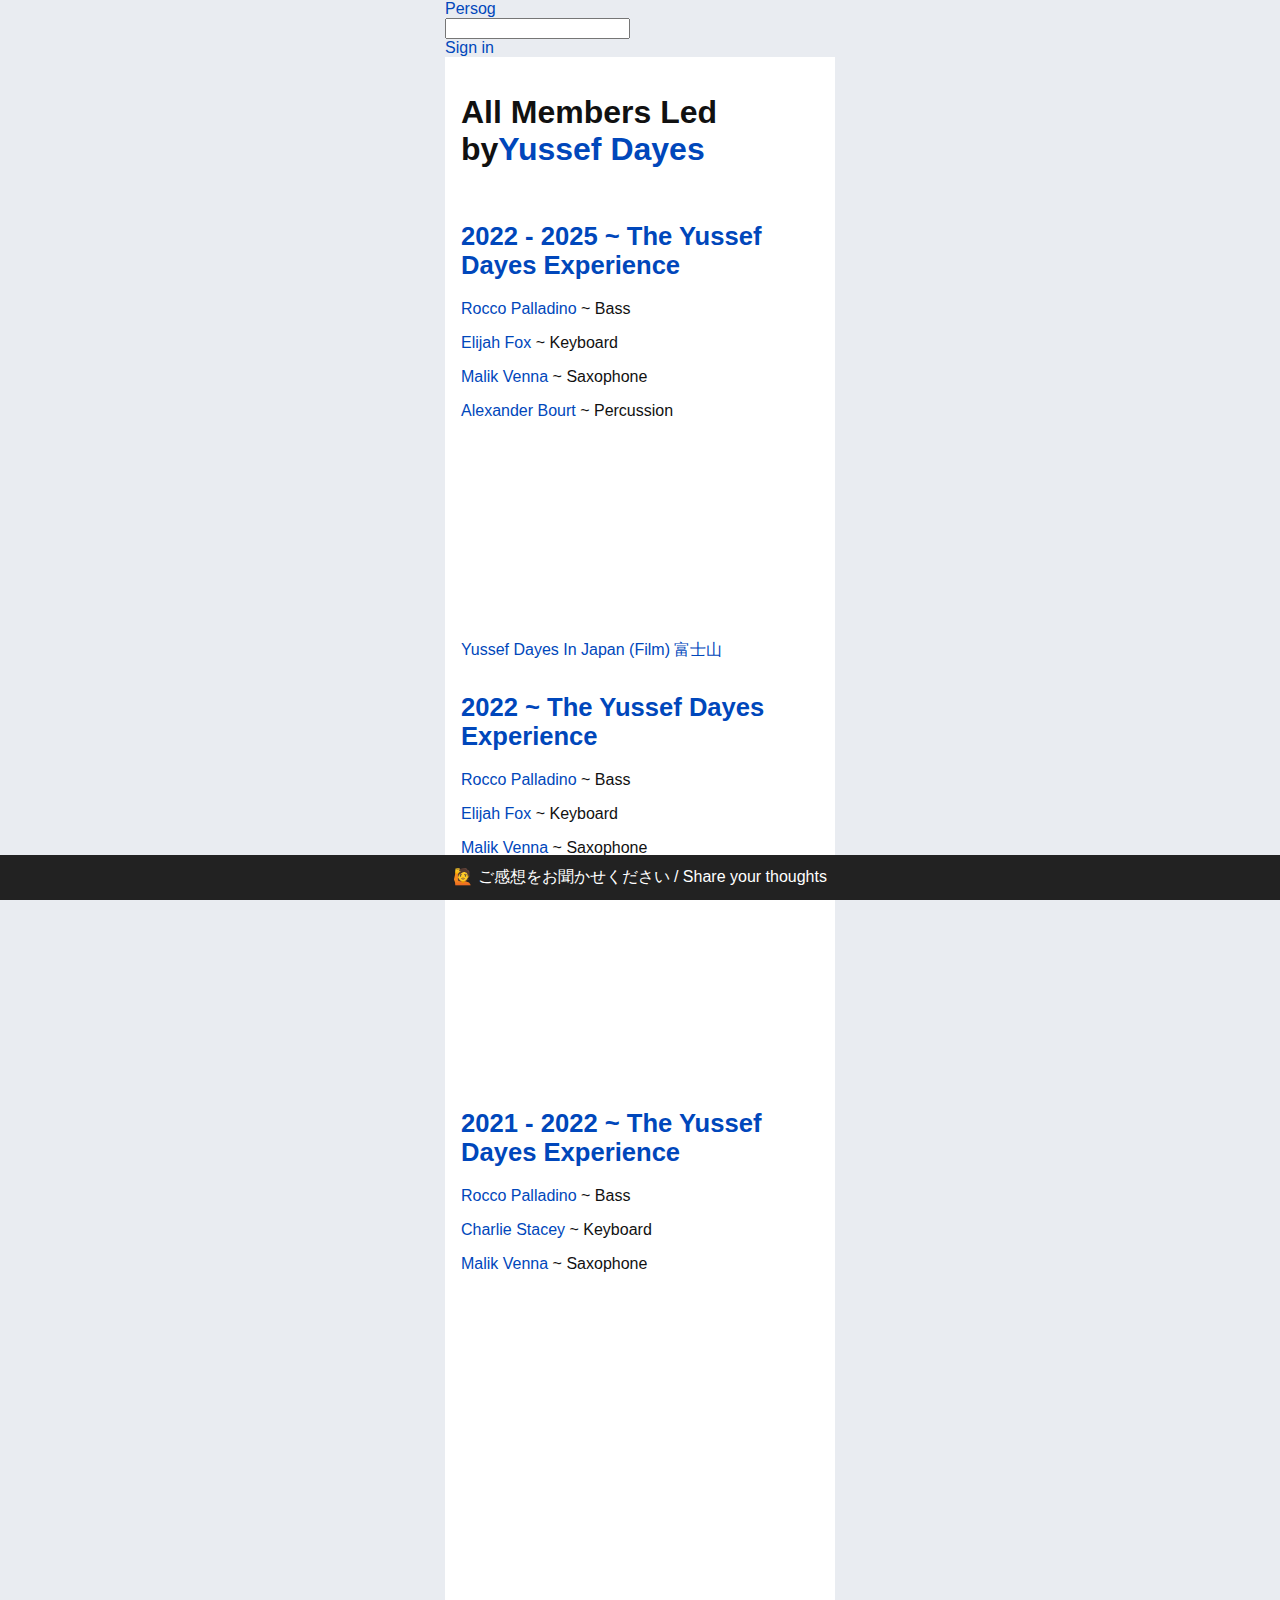
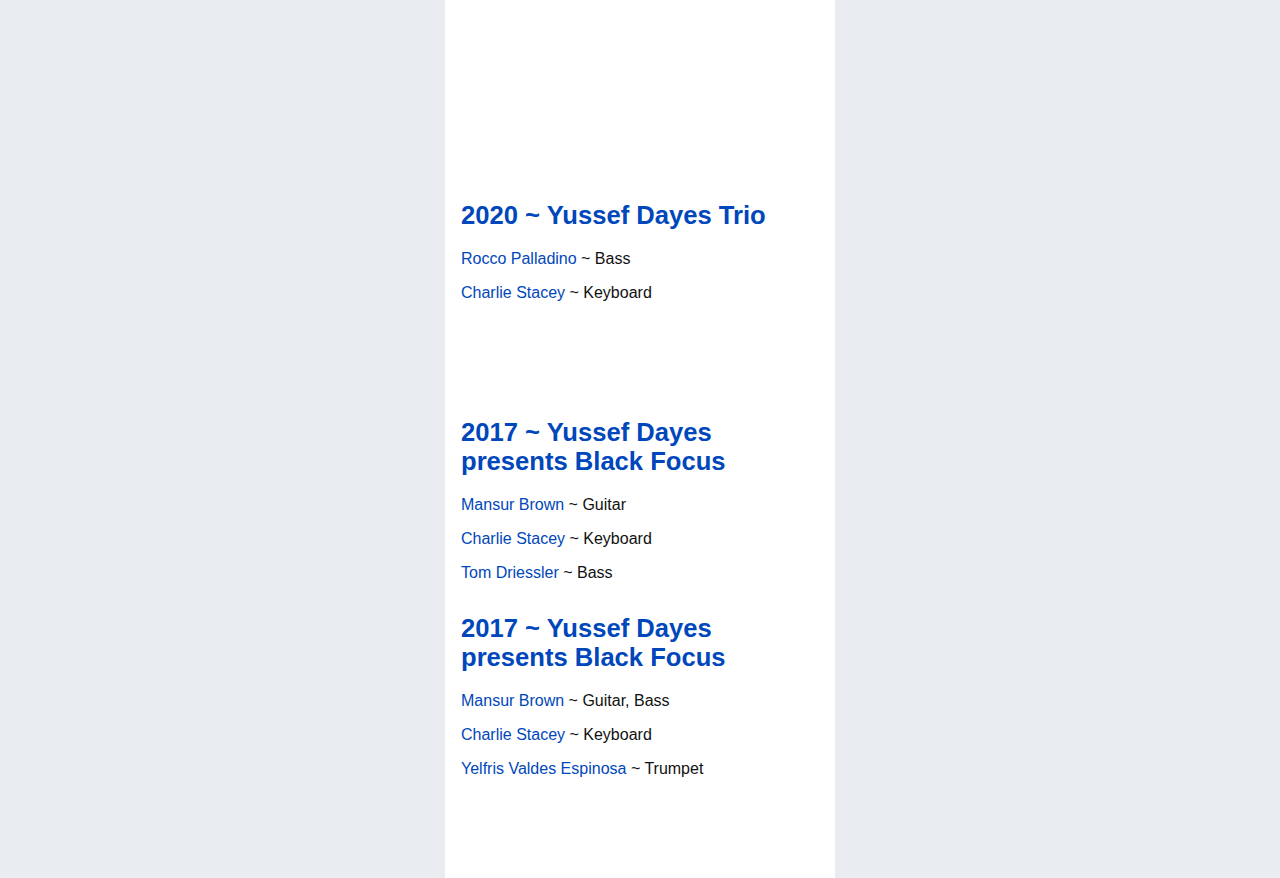
<file: member_all.html>
<!DOCTYPE html>
<html lang="en">
  <head>
    <meta charset="UTF-8">
    <meta name="viewport" content="width=device-width, initial-scale=1.0">
    <title>Yussef Dayes</title>
    <link rel="stylesheet" href="yussef_accurate.css">
  </head>
  <body>
    <header><a class="logo" href="/">Persog</a>
      <div class="text-search">
        <input type="text" id="fname" name="fname">
      </div><a class="aside" href="/signup">Sign in</a>
    </header>
    <section class="hero">
      <h1><span class="static">All Members Led by</span><span class="name"><a href="yussef_accurate.html">Yussef Dayes</a></span></h1>
    </section>
    <section class="members">
      <h2><a href="member_top.html">2022 - 2025 ~ The Yussef Dayes Experience</a></h2>
      <ul>
        <li class="personnel"><a href="#rocco">Rocco Palladino</a> ~ Bass</li>
        <li class="personnel"><a href="#elijah">Elijah Fox</a> ~ Keyboard</li>
        <li class="personnel"><a href="#malik">Malik Venna</a> ~ Saxophone</li>
        <li class="personnel"><a href="#alexander">Alexander Bourt</a> ~ Percussion</li>
        <li class="video-entry">
          <iframe width="100%" height="200" src="https://www.youtube.com/embed/BEcJNcLTAkw?si=lDVg1PvQm9Cge5CA" title="YouTube video player" frameborder="0" allow="accelerometer; autoplay; clipboard-write; encrypted-media; gyroscope; picture-in-picture; web-share" referrerpolicy="strict-origin-when-cross-origin" allowfullscreen></iframe>
          <div class="video-title"><a href="https://youtu.be/BEcJNcLTAkw?si=lDVg1PvQm9Cge5CA" target="_blank">Yussef Dayes In Japan (Film) 富士山</a></div>
        </li>
      </ul>
    </section>
    <section class="members">
      <h2><a href="member_top.html">2022 ~ The Yussef Dayes Experience</a></h2>
      <ul>
        <li class="personnel"><a href="#rocco">Rocco Palladino</a> ~ Bass</li>
        <li class="personnel"><a href="#elijah">Elijah Fox</a> ~ Keyboard</li>
        <li class="personnel"><a href="#malik">Malik Venna</a> ~ Saxophone</li>
        <li class="video-entry">
          <div class="video-title">
            <iframe src="https://www.facebook.com/plugins/video.php?height=315&amp;href=https%3A%2F%2Fwww.facebook.com%2Fyussefdayes%2Fvideos%2F3248112695476215%2F&amp;show_text=false&amp;width=560&amp;t=0" width="100%" height="200px" style="border:none;overflow:hidden" scrolling="no" frameborder="0" allowfullscreen="true" allow="autoplay; clipboard-write; encrypted-media; picture-in-picture; web-share" allowFullScreen="true"></iframe>
          </div>
        </li>
      </ul>
    </section>
    <section class="members">
      <h2><a href="member_top.html">2021 - 2022 ~ The Yussef Dayes Experience</a></h2>
      <ul>
        <li class="personnel"><a href="#rocco">Rocco Palladino</a> ~ Bass</li>
        <li class="personnel"><a href="#charie">Charlie Stacey</a> ~ Keyboard</li>
        <li class="personnel"><a href="#malik">Malik Venna</a> ~ Saxophone</li>
        <li class="video-entry">
          <div class="video-title">
            <iframe src="https://www.facebook.com/plugins/video.php?height=476&amp;href=https%3A%2F%2Fwww.facebook.com%2Fyussefdayes%2Fvideos%2F672088854172144%2F&amp;show_text=false&amp;width=269&amp;t=0" width="269" height="476" style="border:none;overflow:hidden" scrolling="no" frameborder="0" allowfullscreen="true" allow="autoplay; clipboard-write; encrypted-media; picture-in-picture; web-share" allowFullScreen="true"></iframe>
          </div>
        </li>
      </ul>
    </section>
    <section class="members" style="padding-bottom:100px">
      <h2><a href="member_top.html">2020 ~ Yussef Dayes Trio</a></h2>
      <ul>
        <li class="personnel"><a href="#rocco">Rocco Palladino</a> ~ Bass</li>
        <li class="personnel"><a href="#charie">Charlie Stacey</a> ~ Keyboard</li>
      </ul>
    </section>
    <section class="members">
      <h2><a href="member_top.html">2017 ~ Yussef Dayes presents Black Focus</a></h2>
      <ul>
        <li class="personnel"><a href="#Mansur">Mansur Brown</a> ~ Guitar</li>
        <li class="personnel"><a href="#charie">Charlie Stacey</a> ~ Keyboard</li>
        <li class="personnel"><a href="#Tom">Tom Driessler</a> ~ Bass</li>
      </ul>
    </section>
    <section class="members" style="padding-bottom:100px">
      <h2><a href="member_top.html">2017 ~ Yussef Dayes presents Black Focus</a></h2>
      <ul>
        <li class="personnel"><a href="#Mansur">Mansur Brown</a> ~ Guitar, Bass</li>
        <li class="personnel"><a href="#charie">Charlie Stacey</a> ~ Keyboard</li>
        <li class="personnel"><a href="#Yelfris">Yelfris Valdes Espinosa</a> ~ Trumpet</li>
      </ul>
    </section>
<a href="https://forms.gle/4meR8wF2ZWZM5xVRA" target="_blank" id="feedback-banner">
  🙋 ご感想をお聞かせください / Share your thoughts
</a>

<style>
  #feedback-banner {
    position: fixed;
    bottom: 0;
    left: 0;
    width: 100%;
    background-color: #222;
    color: #fff;
    text-align: center;
    padding: 12px 0;
    font-size: 16px;
  }
</style>
  </body>
</html>
</file>
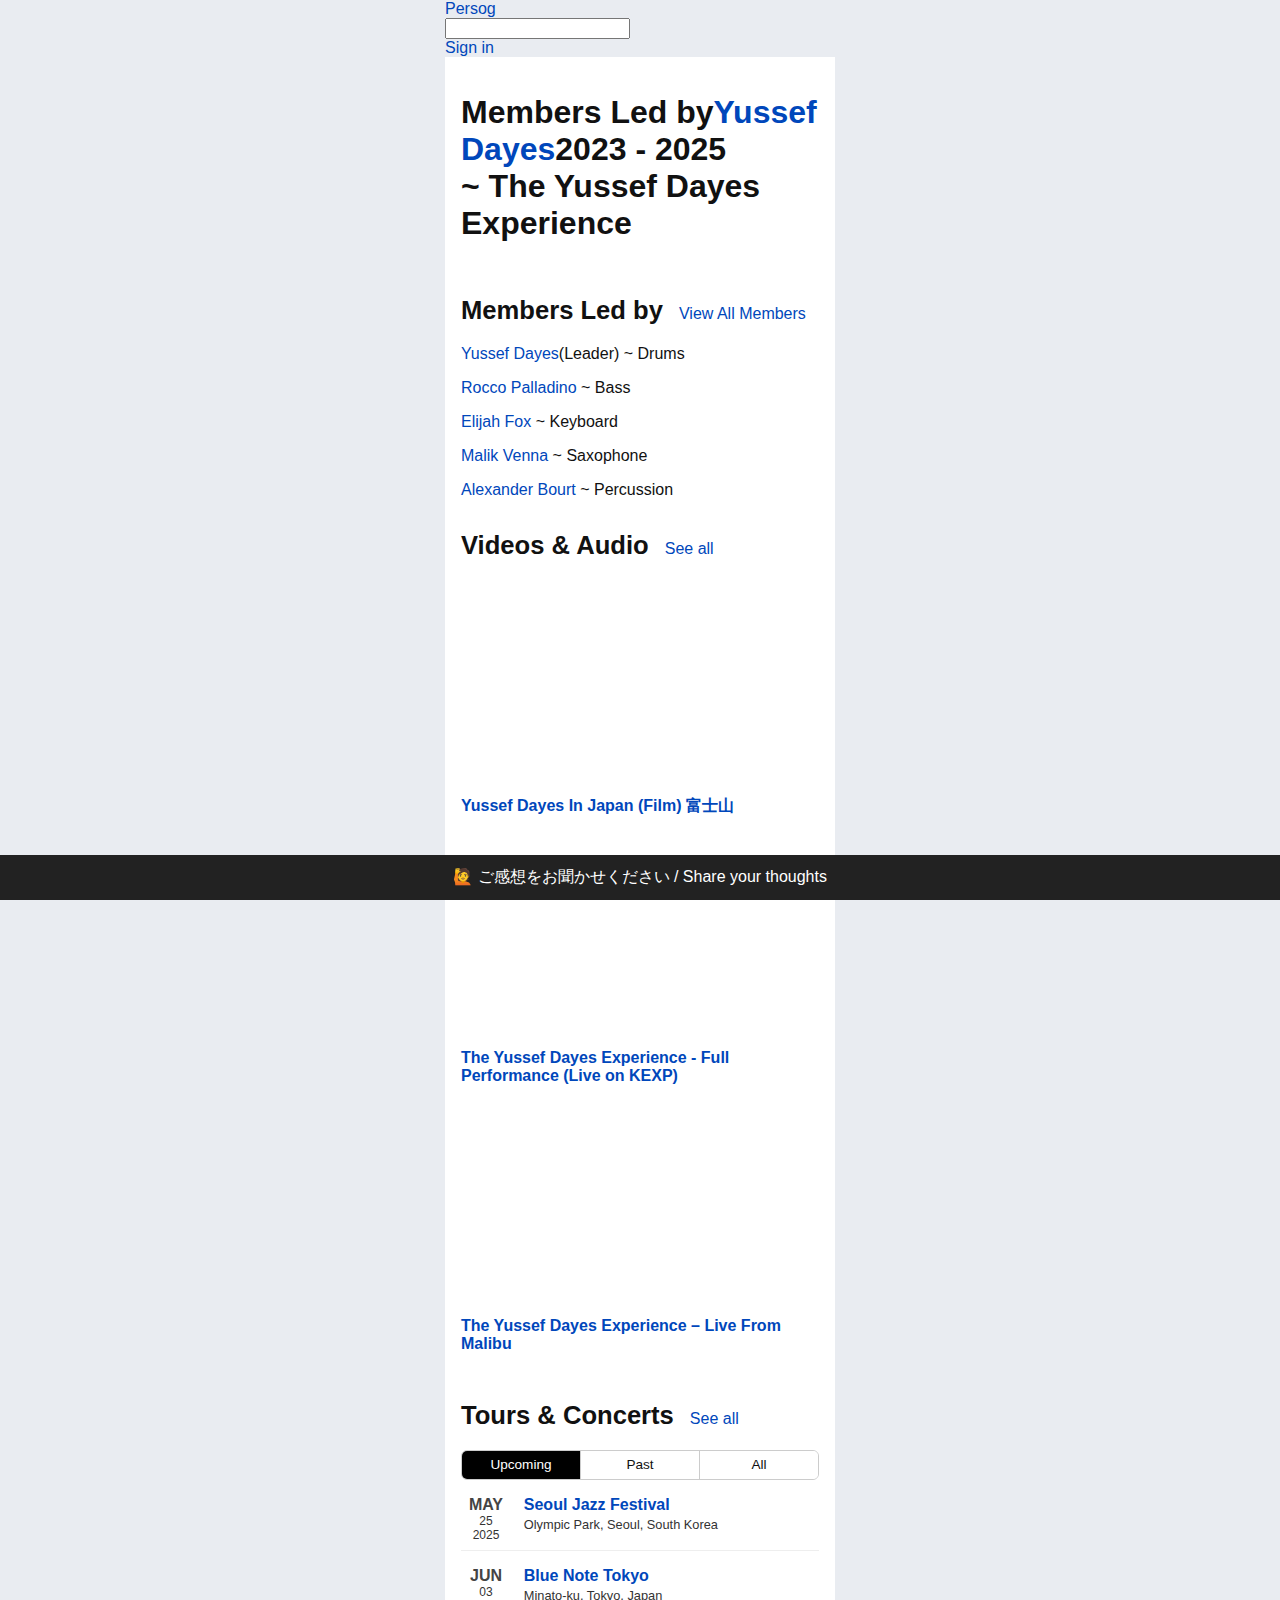
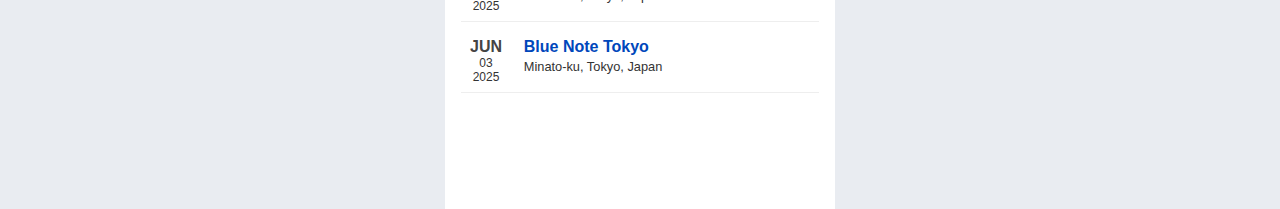
<file: member_top.html>
<!DOCTYPE html>
<html lang="en">
  <head>
    <meta charset="UTF-8">
    <meta name="viewport" content="width=device-width, initial-scale=1.0">
    <title>Yussef Dayes</title>
    <link rel="stylesheet" href="yussef_accurate.css">
  </head>
  <body>
    <header><a class="logo" href="/">Persog</a>
      <div class="text-search">
        <input type="text" id="fname" name="fname">
      </div><a class="aside" href="/signup">Sign in</a>
    </header>
    <section class="hero">
      <h1><span class="static">Members Led by</span><span class="name"><a href="yussef_accurate.html">Yussef Dayes</a></span><span class="member">2023 - 2025 <br> ~ The Yussef Dayes Experience</span></h1>
    </section>
    <section class="members">
      <h2><span>Members Led by</span><a class="head-includ-link" href="member_all.html">View All Members</a>
        <h3><a href="#experience-2023"> </a></h3>
        <ul>
          <li class="personnel"><a href="yussef_accurate.html">Yussef Dayes</a>(Leader) ~ Drums</li>
          <li class="personnel"><a href="#rocco">Rocco Palladino</a> ~ Bass</li>
          <li class="personnel"><a href="#elijah">Elijah Fox</a> ~ Keyboard</li>
          <li class="personnel"><a href="#malik">Malik Venna</a> ~ Saxophone</li>
          <li class="personnel"><a href="#alexander">Alexander Bourt</a> ~ Percussion</li>
        </ul>
      </h2>
    </section>
    <section class="videos">
      <h2> <span>Videos & Audio</span><a class="head-includ-link" href="#see-all">See all</a></h2>
      <div class="video-entry">
        <iframe width="100%" height="200" src="https://www.youtube.com/embed/BEcJNcLTAkw?si=lDVg1PvQm9Cge5CA" title="YouTube video player" frameborder="0" allow="accelerometer; autoplay; clipboard-write; encrypted-media; gyroscope; picture-in-picture; web-share" referrerpolicy="strict-origin-when-cross-origin" allowfullscreen></iframe>
        <div class="video-title"><a href="https://youtu.be/BEcJNcLTAkw?si=lDVg1PvQm9Cge5CA" target="_blank">Yussef Dayes In Japan (Film) 富士山</a></div>
      </div>
      <div class="video-entry">
        <iframe width="100%" height="200" src="https://www.youtube.com/embed/S1BuRprwXNc?si=bBN06ZET8uTVv82p" frameborder="0" allowfullscreen></iframe>
        <div class="video-title"><a href="https://youtu.be/S1BuRprwXNc?si=bBN06ZET8uTVv82p" target="_blank">The Yussef Dayes Experience - Full Performance (Live on KEXP)</a></div>
      </div>
      <div class="video-entry">
        <iframe width="100%" height="200" src="https://www.youtube.com/embed/BnEgnrUCXPY?si=4tv3rFgjEQw88DMg" frameborder="0" allowfullscreen></iframe>
        <div class="video-title"><a href="https://youtu.be/BnEgnrUCXPY?si=ackaYWTpnKSA0L3z" target="_blank">The Yussef Dayes Experience – Live From Malibu</a></div>
      </div>
    </section>
    <section class="tours" style="padding-bottom:100px">
      <h2> <span>Tours & Concerts</span><a class="head-includ-link" href="#see-all">See all</a></h2>
      <div class="tab-container">
        <div class="tab active">Upcoming</div>
        <div class="tab">Past</div>
        <div class="tab">All</div>
      </div>
      <div class="event">
        <div class="event-date"><strong>MAY</strong>25<br>2025</div>
        <div class="event-info"><a href="#seoul">Seoul Jazz Festival</a>
          <p>Olympic Park, Seoul, South Korea</p>
        </div>
      </div>
      <div class="event">
        <div class="event-date"><strong>JUN</strong>03<br>2025</div>
        <div class="event-info"><a href="#tokyo">Blue Note Tokyo</a>
          <p>Minato-ku, Tokyo, Japan</p>
        </div>
      </div>
      <div class="event">
        <div class="event-date"><strong>JUN</strong>03<br>2025</div>
        <div class="event-info"><a href="#tokyo">Blue Note Tokyo</a>
          <p>Minato-ku, Tokyo, Japan</p>
        </div>
      </div>
    </section>
<a href="https://forms.gle/4meR8wF2ZWZM5xVRA" target="_blank" id="feedback-banner">
  🙋 ご感想をお聞かせください / Share your thoughts
</a>
<style>
  #feedback-banner {
    position: fixed;
    bottom: 0;
    left: 0;
    width: 100%;
    background-color: #222;
    color: #fff;
    text-align: center;
    padding: 12px 0;
    font-size: 16px;
  }
</style>
  </body>
</html>
</file>
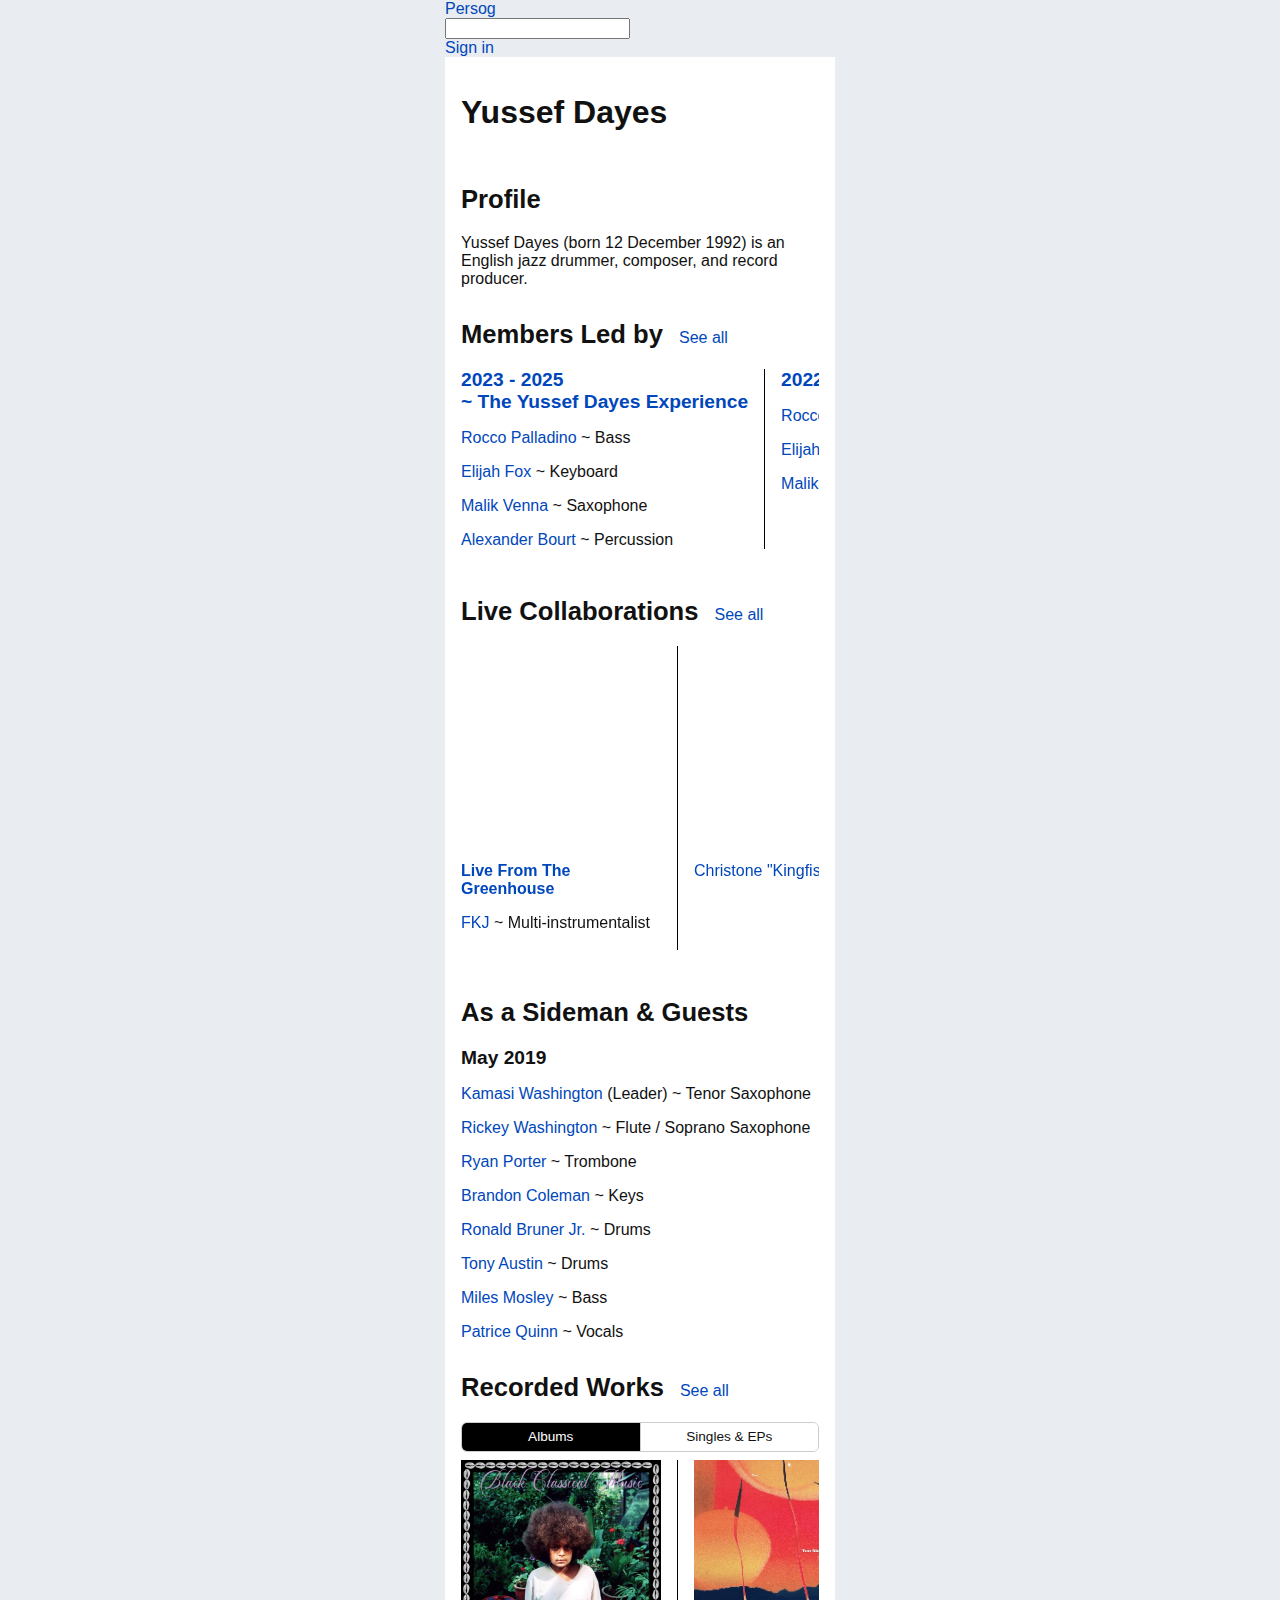
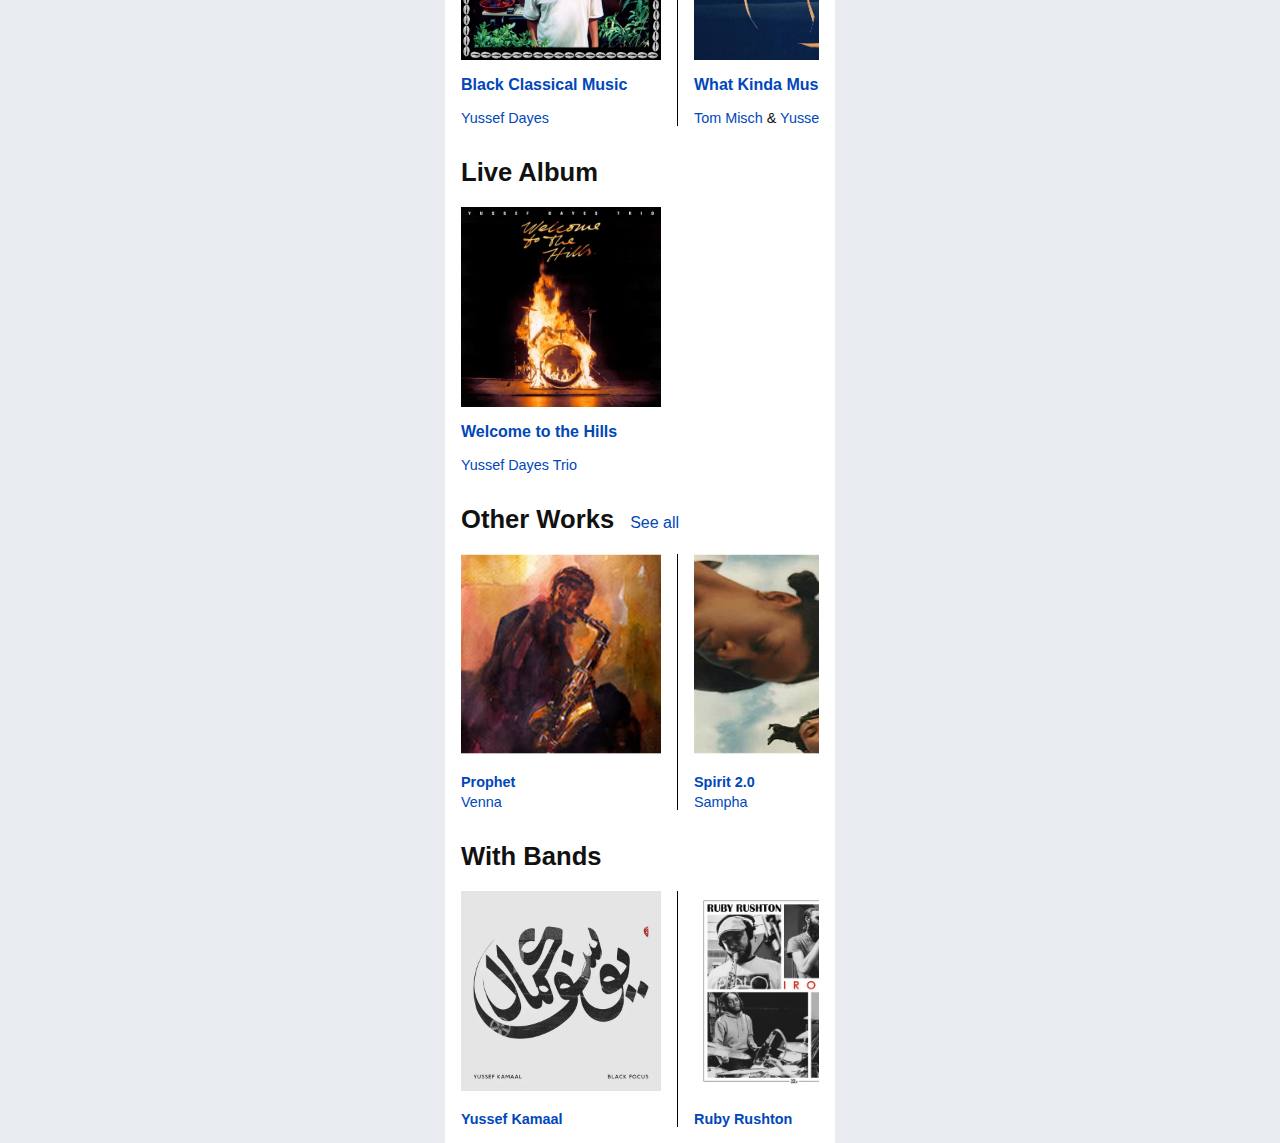
<file: yussef_accurate.html>
<!DOCTYPE html>
<html lang="en">
  <head>
    <meta charset="UTF-8">
    <meta name="viewport" content="width=device-width, initial-scale=1.0">
    <title>Yussef Dayes</title>
    <link rel="stylesheet" href="yussef_accurate.css">
  </head>
  <body>
    <header><a class="logo" href="/">Persog</a>
      <div class="text-search">
        <input type="text" id="fname" name="fname">
      </div><a class="aside" href="/signup">Sign in</a>
    </header>
    <section class="hero">
      <h1><span class="name">Yussef Dayes</span></h1>
    </section>
    <section class="profile">
      <h2>Profile</h2>
      <p>Yussef Dayes (born 12 December 1992) is an English jazz drummer, composer, and record producer.</p>
    </section>
    <section class="members">
      <h2><span>Members Led by</span><a class="head-includ-link" href="member_all.html">See all</a></h2>
      <div class="scroll-row">
        <div class="scroll-card">
          <h3><a href="member_top.html">2023 - 2025 <br> ~ The Yussef Dayes Experience</a></h3>
          <ul>
            <li class="personnel"><a href="#rocco">Rocco Palladino</a> ~ Bass</li>
            <li class="personnel"><a href="#elijah">Elijah Fox</a> ~ Keyboard</li>
            <li class="personnel"><a href="#malik">Malik Venna</a> ~ Saxophone</li>
            <li class="personnel"><a href="#alexander">Alexander Bourt</a> ~ Percussion</li>
          </ul>
        </div>
        <div class="scroll-card">
          <h3><a href="#experience-2022">2022 The Yussef Dayes Experience</a></h3>
          <ul> 
            <li class="personnel"><a href="#rocco">Rocco Palladino</a> ~ Bass</li>
            <li class="personnel"><a href="#elijah">Elijah Fox</a> ~ Keyboard</li>
            <li class="personnel"><a href="#malik">Malik Venna</a> ~ Saxophone</li>
          </ul>
        </div>
        <div class="scroll-card">
          <h3><a href="#experience-2022">2021 - 2022 The Yussef Dayes Experience</a></h3>
          <ul> 
            <li class="personnel"><a href="#rocco">Rocco Palladino</a> ~ Bass</li>
            <li class="personnel"><a href="#CharlieStacey">Charlie Stacey</a> ~ Keyboard</li>
            <li class="personnel"><a href="#malik">Malik Venna</a> ~ Saxophone</li>
          </ul>
        </div>
        <div class="scroll-card">
          <h3><a href="#experience-2022">2021 - 2022 The Yussef Dayes Experience</a></h3>
          <ul> 
            <li class="personnel"><a href="#rocco">Rocco Palladino</a> ~ Bass</li>
            <li class="personnel"><a href="#CharlieStacey">Charlie Stacey</a> ~ Keyboard</li>
            <li class="personnel"><a href="#malik">Malik Venna</a> ~ Saxophone</li>
          </ul>
        </div>
        <div class="scroll-card">
          <h3><a href="#experience-2022">2020 Yussef Dayes Trio</a></h3>
          <ul> 
            <li class="personnel"><a href="#rocco">Rocco Palladino</a> ~ Bass</li>
            <li class="personnel"><a href="#CharlieStacey">Charlie Stacey</a> ~ Keyboard</li>
          </ul>
        </div>
      </div>
    </section>
    <section class="collaborations">
      <h2> <span>Live Collaborations</span><a class="head-includ-link" href="#see-all">See all</a></h2>
      <div class="scroll-row">
        <div class="scroll-card">
          <iframe width="200" height="200" src="https://www.youtube.com/embed/wneX5-M07TA?si=9qqlt7Ur6_IdSsw-" frameborder="0" allowfullscreen></iframe>
          <ul> 
            <li class="media-title"><a href="https://youtu.be/wneX5-M07TA?si=rYETKK_vlOAd-mac" target="_blank">Live From The Greenhouse</a></li>
            <li class="personnel"><a href="#fkj">FKJ</a> ~ Multi-instrumentalist</li>
          </ul>
        </div>
        <div class="scroll-card">
          <iframe src="https://www.facebook.com/plugins/video.php?height=476&amp;href=https%3A%2F%2Fwww.facebook.com%2Fyussefdayes%2Fvideos%2F948261290130870%2F&amp;show_text=false&amp;width=267&amp;t=0" width="200" height="200" style="border:none;overflow:hidden" scrolling="no" frameborder="0" allowfullscreen="true" allow="autoplay; clipboard-write; encrypted-media; picture-in-picture; web-share" allowFullScreen="true"></iframe>
          <ul> 
            <li class="personnel"><a href="#rocco">Christone "Kingfish" Ingram</a> ~ Guitar</li>
          </ul>
        </div>
        <div class="scroll-card">
          <iframe src="https://www.facebook.com/plugins/video.php?height=476&amp;href=https%3A%2F%2Fwww.facebook.com%2Freel%2F683754286933181%2F&amp;show_text=false&amp;width=267&amp;t=0" width="200" height="200" style="border:none;overflow:hidden" scrolling="no" frameborder="0" allowfullscreen="true" allow="autoplay; clipboard-write; encrypted-media; picture-in-picture; web-share" allowFullScreen="true"></iframe>
          <ul> 
            <li class="personnel"><a href="#aneesastrings">Aneesa Strings</a> ~ Bass</li>
          </ul>
        </div>
        <div class="scroll-card">
          <iframe src="https://www.facebook.com/plugins/video.php?height=476&amp;href=https%3A%2F%2Fwww.facebook.com%2Fyussefdayes%2Fvideos%2F992276098360062%2F&amp;show_text=false&amp;width=269&amp;t=0" width="200" height="200" style="border:none;overflow:hidden" scrolling="no" frameborder="0" allowfullscreen="true" allow="autoplay; clipboard-write; encrypted-media; picture-in-picture; web-share" allowFullScreen="true"></iframe>
          <ul> 
            <li class="personnel"><a href="#TomMisch">Tom Misch</a> ~ Guitar</li>
          </ul>
        </div>
        <div class="scroll-card">
          <iframe width="200" height="200" src="https://www.youtube.com/embed/wneX5-M07TA?si=9qqlt7Ur6_IdSsw-" frameborder="0" allowfullscreen></iframe>
          <ul> 
            <li class="media-title"><a href="https://www.youtube.com/embed/HFjACDhqToI?si=kfnZc3LTUXP_sFto" target="_blank">Alfa Mist x Yussef Dayes | FULL SESSION | Live @ Red Bull Studios</a></li>
            <li class="personnel"><a href="#fkj">Alfa Mist</a> ~ Keyboard</li>
          </ul>
        </div>
      </div>
    </section>
    <section class="sideman">
      <h2>As a Sideman & Guests
        <h3>
          <p><strong>May 2019</strong></p>
        </h3>
      </h2>
      <ul>
        <li class="personnel"><a href="#kamasi">Kamasi Washington</a> (Leader) ~ Tenor Saxophone</li>
        <li class="personnel"><a href="#rickey">Rickey Washington</a> ~ Flute / Soprano Saxophone</li>
        <li class="personnel"><a href="#ryan">Ryan Porter</a> ~ Trombone</li>
        <li class="personnel"><a href="#brandon">Brandon Coleman</a> ~ Keys</li>
        <li class="personnel"><a href="#ronald">Ronald Bruner Jr.</a> ~ Drums</li>
        <li class="personnel"><a href="#tony">Tony Austin</a> ~ Drums</li>
        <li class="personnel"><a href="#abraham">Miles Mosley</a> ~ Bass</li>
        <li class="personnel"><a href="#patrice">Patrice Quinn</a> ~ Vocals</li>
      </ul>
    </section>
    <section class="works">
      <h2> <span>Recorded Works</span><a class="head-includ-link" href="#see-all">See all</a></h2>
      <div class="tab-container">
        <div class="tab active">Albums</div>
        <div class="tab">Singles & EPs</div>
      </div>
      <div class="albums">
        <div class="album"><img src="img/07240916_64bdc2f650af5.jpg" alt="Black Classical Music">
          <ul>
            <li class="media-title"><a href="#black">Black Classical Music</a></li>
          </ul>
          <p><a href="#yussef">Yussef Dayes</a></p>
        </div>
        <div class="album"><img src="img/What_Kinda_Music.jpg" alt="What Kinda Music">
          <ul>
            <li class="media-title"><a href="#whatkinda">What Kinda Music</a></li>
          </ul>
          <p><a href="#tommisch">Tom Misch</a> & <a href="#tommisch">Yussef Dayes</a></p>
        </div>
        <div class="album"><img src="img/What_Kinda_Music.jpg" alt="What Kinda Music">
          <ul>
            <li class="media-title"><a href="#whatkinda">What Kinda Music</a></li>
          </ul>
          <p><a href="#tommisch">Tom Misch</a> & <a href="#tommisch">Yussef Dayes</a></p>
        </div>
      </div>
    </section>
    <section class="live">
      <h2> <span>Live Album</span>
        <!--a.head-includ-link(href="#see-all") See all-->
      </h2>
      <div class="albums">
        <div class="album"><img src="img/yussef-dayes-trio-welcome-to-the-hills-Cover-Art.webp" alt="Welcome to the Hills">
          <ul>
            <li class="media-title"><a href="https://www.youtube.com/watch?v=TLWygV_OGc0&amp;t=1647s&amp;pp=ygUReW9zc2VmIGRheWVzIGhpbGzSBwkJsAkBhyohjO8%3D">Welcome to the Hills</a></li>
          </ul>
          <p><a href="yussef_accurate.html">Yussef Dayes Trio</a></p>
        </div>
      </div>
    </section>
    <section class="featuring">
      <h2> <span>Other Works</span><a class="head-includ-link" href="#see-all">See all</a></h2>
      <div class="albums">
        <div class="album"><img src="img/prophet.jpg" alt="Prophet">
          <p class="media-title"><a href="https://youtu.be/OyHrc8ka2xk?si=KmnD3A7_guCLURQX">Prophet</a></p>
          <p><a href="#venna">Venna</a></p>
        </div>
        <div class="album"><img src="img/lahai.jpg" alt="Lahai">
          <p class="media-title"><a href="#spirit">Spirit 2.0</a></p>
          <p><a href="#sampha">Sampha</a></p>
        </div>
        <div class="album"><img src="img/noname-sundial-Cover-Art.webp" alt="Lahai">
          <p class="media-title"><a href="#Potentially_the_Interlude">Potentially the Interlude</a></p>
          <p><a href="#Noname">Noname</a></p>
        </div>
        <div class="album"><img src="img/lahai.jpg" alt="Lahai">
          <p class="media-title"><a href="#sensorynectar">Sensory Nectar</a></p>
          <p><a href="#sampha">Sampha</a></p>
        </div>
        <div class="album"><img src="img/venna-equinox-Cover-Art.webp" alt="Lahai">
          <p class="media-title"><a href="https://youtu.be/MIEDxtjNfSs?si=LO02euDrNMIZpNJ2">Sicily' Box</a></p>
          <p><a href="#Noname">	Venna</a></p>
        </div>
      </div>
    </section>
    <section class="withbands">
      <h2> <span>With Bands</span></h2>
      <div class="albums">
        <div class="album"><img src="img/yussef-kamaal-black-focus-Cover-Art.webp" alt="Yussef Kamaal">
          <p class="media-title"><a href="https://www.youtube.com/channel/UCCNsAuss6vs3IdLChZ3Bo9g" target="_blank">Yussef Kamaal</a></p>
        </div>
        <div class="album"><img src="img/ruby-rushton-ironside-cover-art.webp" alt="Ruby Rushton">
          <p class="media-title"><a href="https://www.youtube.com/@unitedvibrations5111" target="_blank">Ruby Rushton</a></p>
        </div>
        <div class="album"><img src="img/5984901.webp" alt="United Vibrations">
          <p class="media-title"><a href="https://www.youtube.com/@unitedvibrations5111" target="_blank">United Vibrations</a></p>
        </div>
      </div>
    </section>
  </body>
</html>
</file>
<file: yussef_accurate.css>
body {
  font-family: -apple-system, BlinkMacSystemFont, 'Segoe UI', Roboto, Helvetica, Arial, sans-serif;
  margin: 0;
  padding: 0;
  background: #e9ecf1;
  color: #111;
  max-width: 390px;
  margin: auto;
}
p,
h2,
h3 {
  margin: 0;
}
header.hero {
  background-image: url("header.jpg");
  background-size: cover;
  background-position: center;
  height: 180px;
  display: flex;
  justify-content: center;
  align-items: flex-end;
}
header.hero h1 {
  color: #000;
  font-size: 1.8rem;
  font-weight: bold;
  text-shadow: 1px 1px 3px rgba(255,255,255,0.8);
  margin: 0;
  padding: 0.5rem;
}
section {
  background: #fff;
  padding: 1rem;
}
h2 {
  font-size: 1.6rem;
  font-weight: bold;
  margin-bottom: 20px;
  color: #111;
}
.head-includ-link {
  font-size: 1rem;
  font-weight: normal;
  margin-left: 16px;
}
h3 {
  font-size: 1.2rem;
  font-weight: bold;
  margin-bottom: 16px;
}
a {
  color: #0047bb;
  text-decoration: none;
}
ul {
  list-style: none;
  padding: 0;
  margin: 0;
}
.scroll-row {
  display: flex;
  overflow-x: auto;
  gap: 16px;
  margin-bottom: 16px;
}
.scroll-card {
  padding: 0 16px 0 0;
  min-width: 160px;
  flex-shrink: 0;
  border-right: 1px solid #000;
}
.scroll-card:first-child {
  padding-left: 0;
  margin-left: 0;
}
.scroll-card:last-child {
  border-right: 0;
}
.scroll-card > iframe {
  margin-bottom: 12px;
}
.scroll-card > p > a {
  font-weight: bold;
  margin-bottom: 8px;
}
.media-title {
  margin-bottom: 16px;
  font-weight: bold;
  width: 200px;
}
.personnel {
  margin-bottom: 16px;
}
.personnel:last-child {
  margin-bottom: 0;
}
.video {
  margin-top: 0.5rem;
}
.video iframe {
  width: 100%;
  height: 200px;
  border-radius: 4px;
}
.albums {
  display: flex;
  gap: 16px;
  overflow-x: auto;
  flex-shrink: 0;
}
.albums .album {
  width: 200px;
  padding: 0 16px 0 0;
  border-right: 1px solid #000;
}
.albums .album:last-child {
  border-right: 0;
}
.albums .album img {
  width: 200px;
  height: 200px;
  margin-bottom: 12px;
}
.albums .album p {
  font-size: 0.9rem;
  margin: 0.25rem 0 0;
}
.videos .video-entry {
  margin-bottom: 1rem;
}
.videos .video-entry iframe {
  width: 100%;
  height: 200px;
  margin-bottom: 12px;
}
.videos .video-entry .video-title {
  margin-bottom: 16px;
  font-weight: bold;
}
.videos .video-entry .video-title a {
  font-weight: bold;
  color: #0047bb;
  text-decoration: none;
}
.tab-container {
  display: flex;
  justify-content: space-between;
  border: 1px solid #ccc;
  border-radius: 6px;
  overflow: hidden;
  margin: 0.5rem 0;
}
.tab {
  flex: 1;
  text-align: center;
  padding: 0.4rem;
  font-size: 0.85rem;
  cursor: pointer;
  background: #fff;
  border-right: 1px solid #ccc;
}
.tab:last-child {
  border-right: none;
}
.tab.active {
  background: #000;
  color: #fff;
}
.event {
  display: flex;
  margin: 1rem 0;
  padding-bottom: 0.5rem;
  border-bottom: 1px solid #eee;
}
.event-date {
  font-size: 0.75rem;
  text-align: center;
  margin-right: 0.8rem;
  color: #333;
  min-width: 50px;
}
.event-date strong {
  display: block;
  font-size: 1rem;
  color: #444;
}
.event-info {
  flex: 1;
}
.event-info a {
  font-weight: bold;
  color: #0047bb;
  text-decoration: none;
}
.event-info p {
  margin: 0.2rem 0 0;
  font-size: 0.8rem;
  color: #333;
}
</file>
